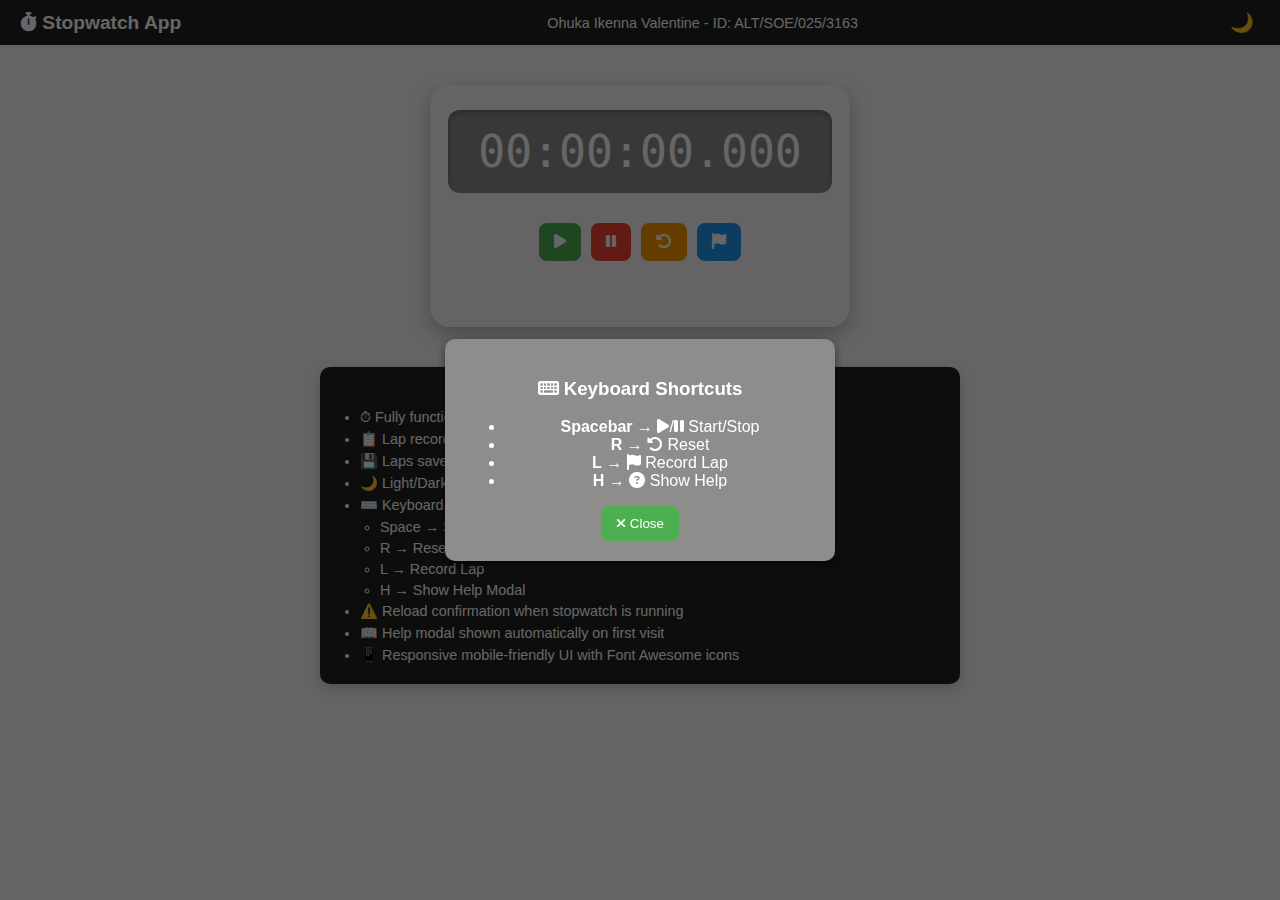
<file: first-semester-project/index.html>
<!DOCTYPE html>
<html lang="en">
<head>
  <meta charset="UTF-8">
  <meta name="viewport" content="width=device-width, initial-scale=1.0">
  <title>Stopwatch App</title>
  <link rel="stylesheet" href="assets/css/style.css">
  <!-- Font Awesome -->
  <link rel="stylesheet" href="https://cdnjs.cloudflare.com/ajax/libs/font-awesome/6.6.0/css/all.min.css">
</head>
<body>
    <nav class="navbar">
        <div class="nav-left">
          <i class="fa-solid fa-stopwatch"></i> Stopwatch App
        </div>
        <div class="nav-center">Ohuka Ikenna Valentine - ID: ALT/SOE/025/3163</div>
        <div class="nav-right">
          <button id="theme-toggle"><i class="fa-solid fa-moon"></i></button>
        </div>
    </nav>

    <!-- Reload Confirmation Modal -->
    <div id="reloadModal" class="modal">
      <div class="modal-content">
        <p><i class="fa-solid fa-triangle-exclamation"></i> The stopwatch is currently running. Are you sure you want to refresh?</p>
        <div class="modal-buttons">
          <button id="confirmReload"><i class="fa-solid fa-rotate-right"></i> Refresh Anyway</button>
          <button id="cancelReload"><i class="fa-solid fa-xmark"></i> Cancel</button>
        </div>
      </div>
    </div>

    <!-- Shortcuts Help Modal -->
    <div id="helpModal" class="modal">
      <div class="modal-content">
        <h3><i class="fa-solid fa-keyboard"></i> Keyboard Shortcuts</h3>
        <ul>
          <li><b>Spacebar</b> → <i class="fa-solid fa-play"></i>/<i class="fa-solid fa-pause"></i> Start/Stop</li>
          <li><b>R</b> → <i class="fa-solid fa-rotate-left"></i> Reset</li>
          <li><b>L</b> → <i class="fa-solid fa-flag"></i> Record Lap</li>
          <li><b>H</b> → <i class="fa-solid fa-circle-question"></i> Show Help</li>
        </ul>
        <button id="closeHelp"><i class="fa-solid fa-xmark"></i> Close</button>
      </div>
    </div>

    <div class="stopwatch">
        <div id="display">00:00:00.000</div>
        
        <div class="buttons">
          <button id="start" title="Start"><i class="fa-solid fa-play"></i> </button>
          <button id="stop" title="Stop"><i class="fa-solid fa-pause"></i> </button>
          <button id="reset" title="Reset"><i class="fa-solid fa-rotate-left"></i> </button>
          <button id="lap" title="Lap"><i class="fa-solid fa-flag"></i> </button>
        </div>

        <ul id="laps"></ul> <!-- Lap list -->
    </div>

    <footer class="footer-note">
      <h4>📝 Features Implemented</h4>
      <ul>
        <li>⏱ Fully functional stopwatch (Start, Stop, Reset, Lap)</li>
        <li>📋 Lap recording with numbering (descending order)</li>
        <li>💾 Laps saved in Local Storage (restored on reload)</li>
        <li>🌙 Light/Dark theme toggle with persistence</li>
        <li>⌨️ Keyboard shortcuts:
          <ul>
            <li>Space → Start/Stop</li>
            <li>R → Reset</li>
            <li>L → Record Lap</li>
            <li>H → Show Help Modal</li>
          </ul>
        </li>
        <li>⚠️ Reload confirmation when stopwatch is running</li>
        <li>📖 Help modal shown automatically on first visit</li>
        <li>📱 Responsive mobile-friendly UI with Font Awesome icons</li>
      </ul>
    </footer>


    <script src="assets/js/script.js"></script>
</body>
</html>
</file>
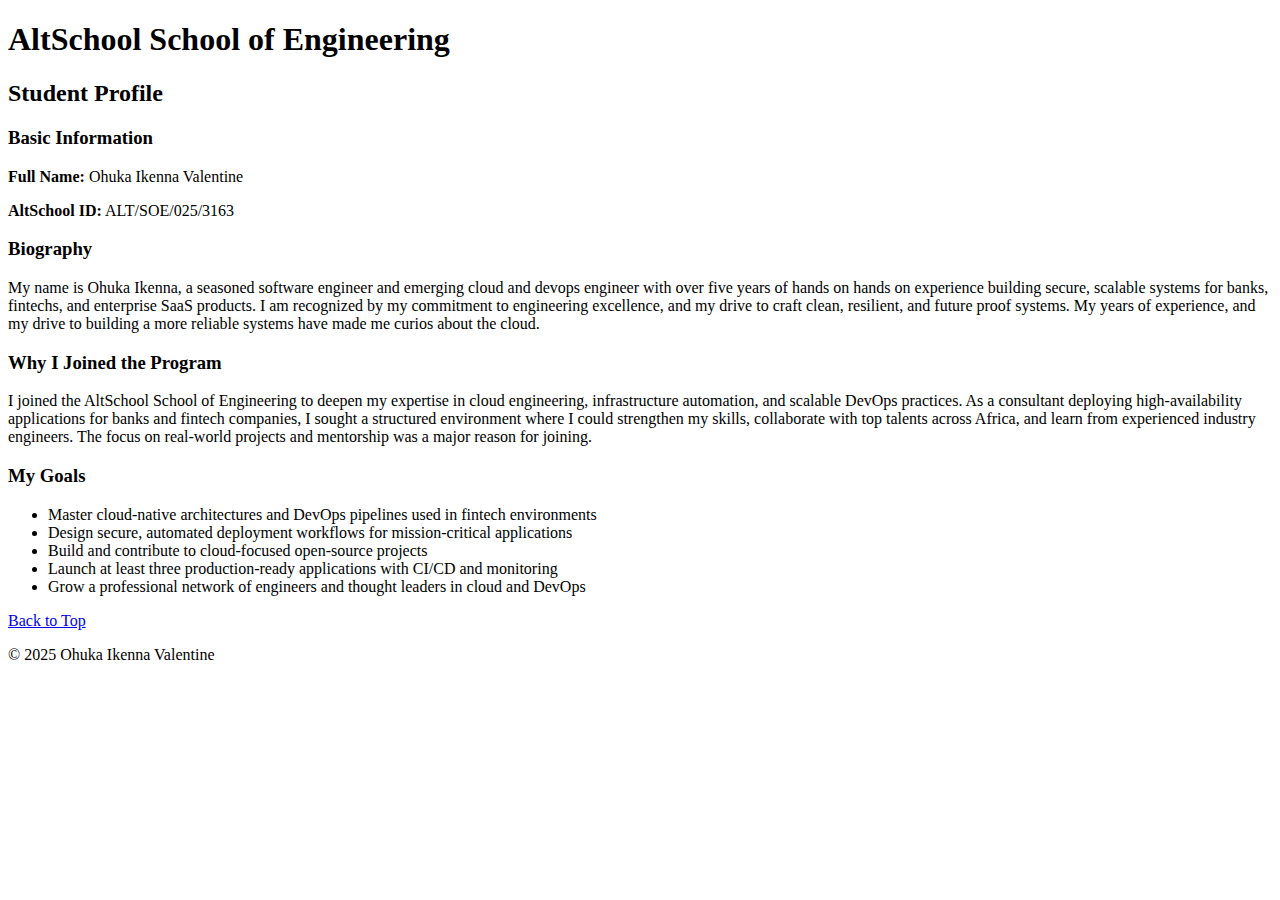
<file: month1/assessment-1/index.html>
<!DOCTYPE html>
<html lang="en">
<head>
    <meta charset="UTF-8">
    <title>AltSchool Profile - Ohuka Ikenna Valentine</title>
</head>
<body>

    <div id="top"></div>

    <header>
        <h1>AltSchool School of Engineering</h1>
        <h2>Student Profile</h2>
    </header>

    <section>
        <h3>Basic Information</h3>
        <p><strong>Full Name:</strong> Ohuka Ikenna Valentine</p>
        <p><strong>AltSchool ID:</strong> ALT/SOE/025/3163</p>
    </section>

    <section>
        <h3>Biography</h3>
        <article>
            <p>
                My name is Ohuka Ikenna, a seasoned software engineer and emerging cloud and devops engineer with over five years
                of hands on hands on experience building secure, scalable systems for banks, fintechs, and enterprise SaaS products. 
                I am recognized by my commitment to engineering excellence, and my drive to craft clean, resilient, and future proof systems.
                My years of experience, and my drive to building a more reliable systems have made me curios about the cloud. 
            </p>
        </article>
    </section>

    <section>
        <h3>Why I Joined the Program</h3>
        <article>
            <p>
                I joined the AltSchool School of Engineering to deepen my expertise in cloud engineering, infrastructure automation, and scalable DevOps practices.
                As a consultant deploying high-availability applications for banks and fintech companies, I sought a structured environment where I could strengthen
                my skills, collaborate with top talents across Africa, and learn from experienced industry engineers.
                The focus on real-world projects and mentorship was a major reason for joining.
            </p>
        </article>
    </section>
    
    <section>
        <h3>My Goals</h3>
        <article>
            <ul>
                <li>Master cloud-native architectures and DevOps pipelines used in fintech environments</li>
                <li>Design secure, automated deployment workflows for mission-critical applications</li>
                <li>Build and contribute to cloud-focused open-source projects</li>
                <li>Launch at least three production-ready applications with CI/CD and monitoring</li>
                <li>Grow a professional network of engineers and thought leaders in cloud and DevOps</li>
            </ul>
        </article>
    </section>    

    <footer>
        <p><a href="#top">Back to Top</a></p>
        <p>&copy; 2025 Ohuka Ikenna Valentine</p>
    </footer>

</body>
</html>
</file>
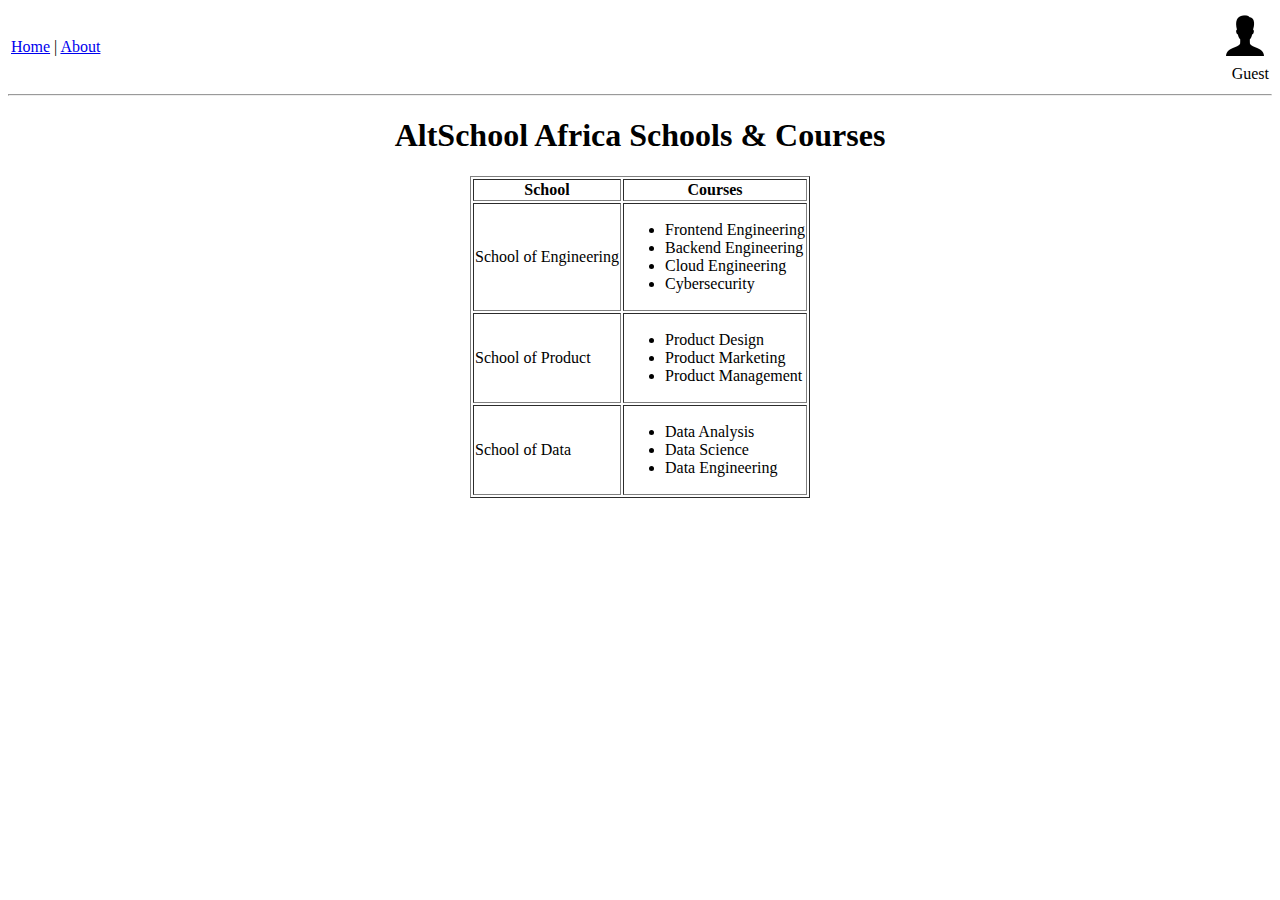
<file: month1/assessment-2/index.html>
<!DOCTYPE html>
<html lang="en">
<head>
  <meta charset="UTF-8">
  <title>AltSchool Africa Courses</title>
</head>
<body>

  <!-- Header with Navigation and Guest Avatar -->
  <table width="100%" border="0">
    <tr>
      <td>
        <nav>
          <a href="index.html">Home</a> |
          <a href="media.html">About</a>
        </nav>
      </td>
      <td align="right">
        <div>
          <img src="assets/images/profile/user-50.png" alt="Guest Avatar"><br>
          Guest
        </div>
      </td>
    </tr>
  </table>
  <hr>

  <center>
    <h1>AltSchool Africa Schools & Courses</h1>
    <table border="1">
      <thead>
        <tr>
          <th>School</th>
          <th>Courses</th>
        </tr>
      </thead>
      <tbody>
        <tr>
          <td>School of Engineering</td>
          <td>
            <ul>
              <li>Frontend Engineering</li>
              <li>Backend Engineering</li>
              <li>Cloud Engineering</li>
              <li>Cybersecurity</li>
            </ul>
          </td>
        </tr>
        <tr>
          <td>School of Product</td>
          <td>
            <ul>
              <li>Product Design</li>
              <li>Product Marketing</li>
              <li>Product Management</li>
            </ul>
          </td>
        </tr>
        <tr>
          <td>School of Data</td>
          <td>
            <ul>
              <li>Data Analysis</li>
              <li>Data Science</li>
              <li>Data Engineering</li>
            </ul>
          </td>
        </tr>
      </tbody>
    </table>
  </center>

</body>
</html>
</file>
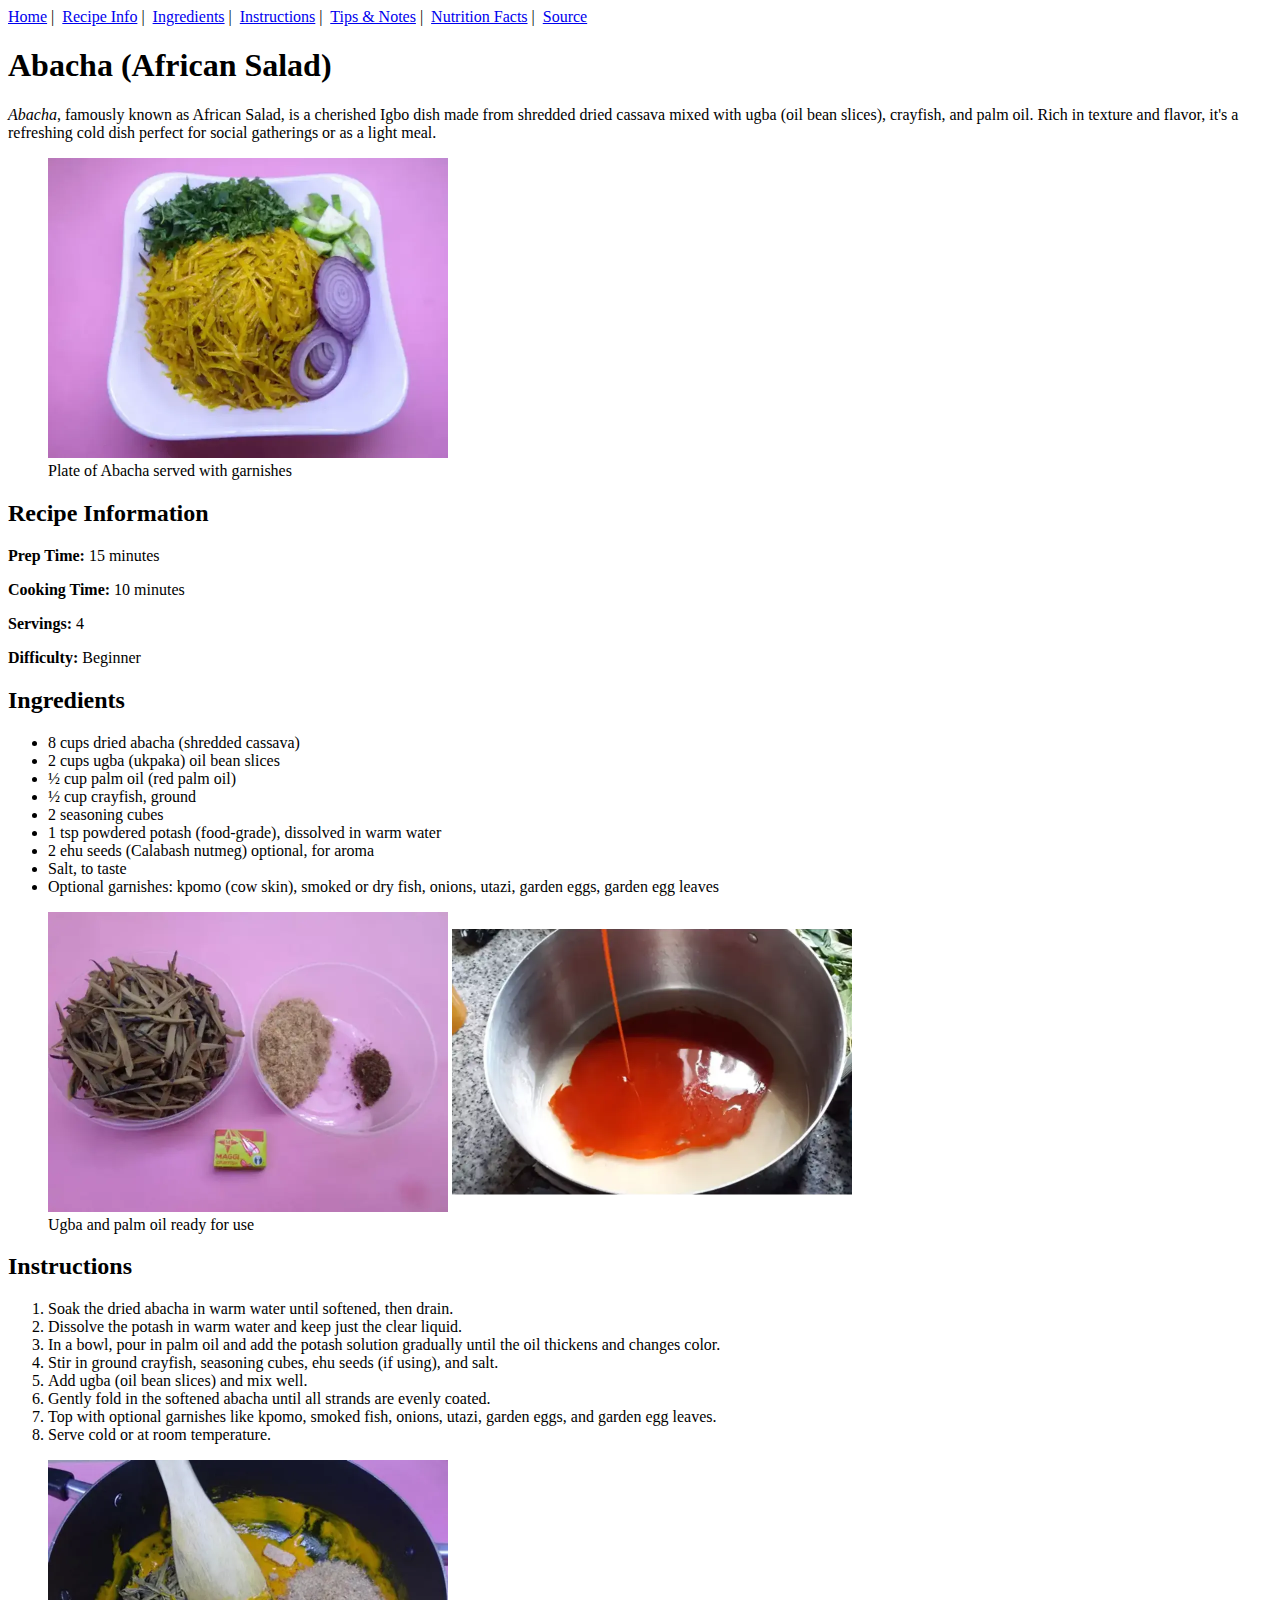
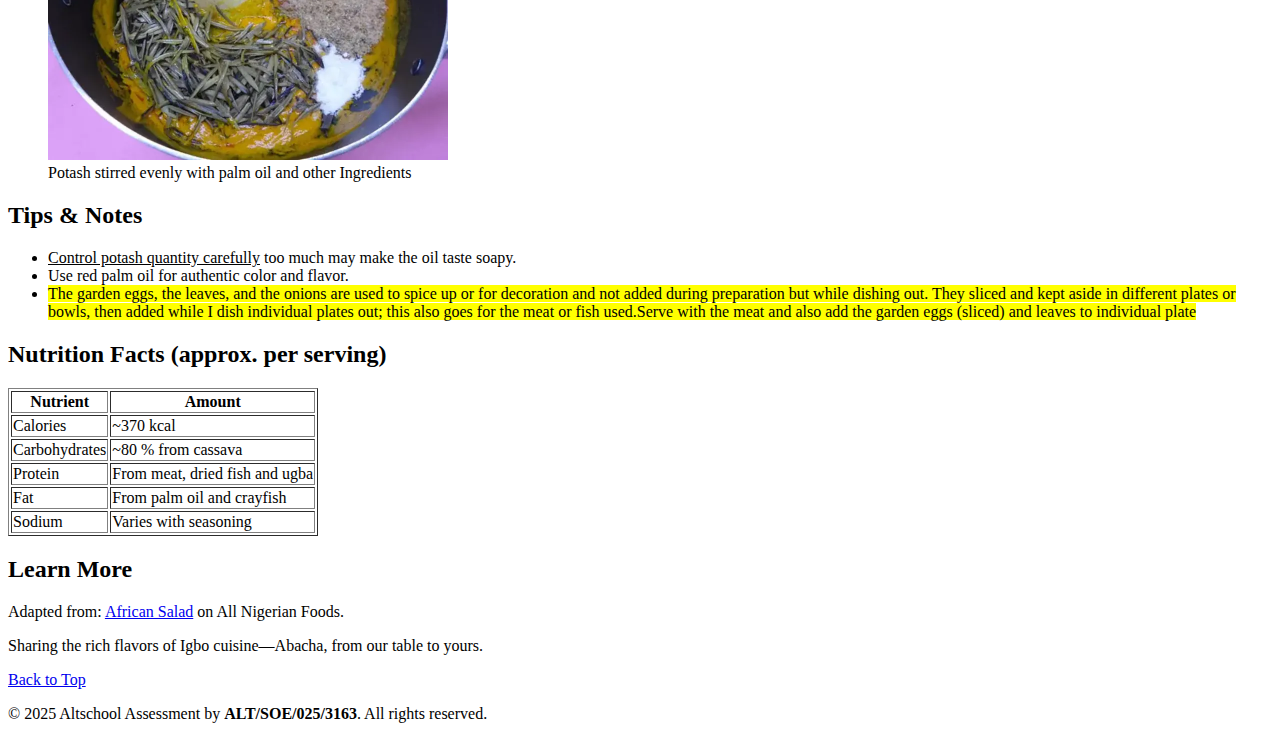
<file: month1/recipe-assessment/index.html>
<!DOCTYPE html>
<html lang="en">
<head>
    <meta charset="UTF-8">
    <meta name="viewport" content="width=device-width, initial-scale=1.0">
    <title>Redirecting...</title>

    <meta http-equiv="refresh" content="0; url=recipe.html">
</head>
<body>
    <p>If you are not redirected automatically, <a href="recipe.html">click here</a> to go to the recipe page.</p>
</body>
</html>
</file>
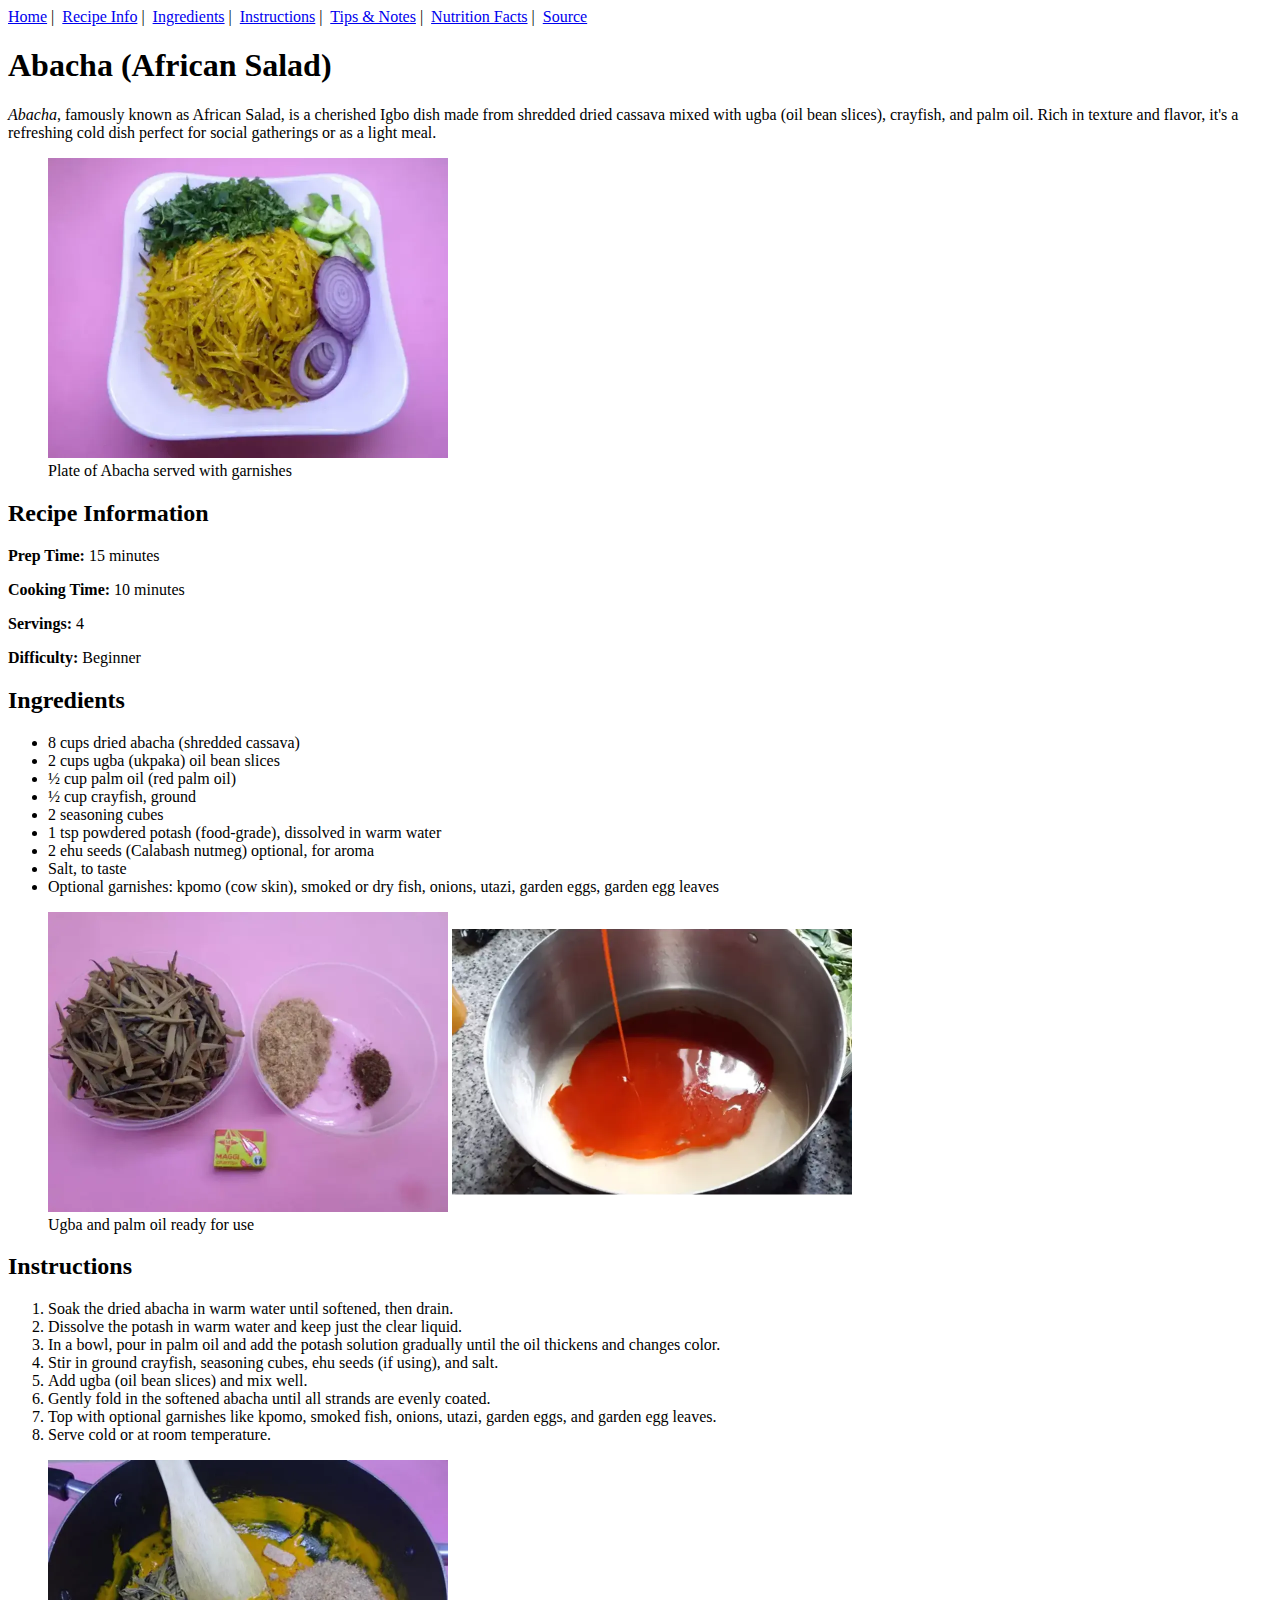
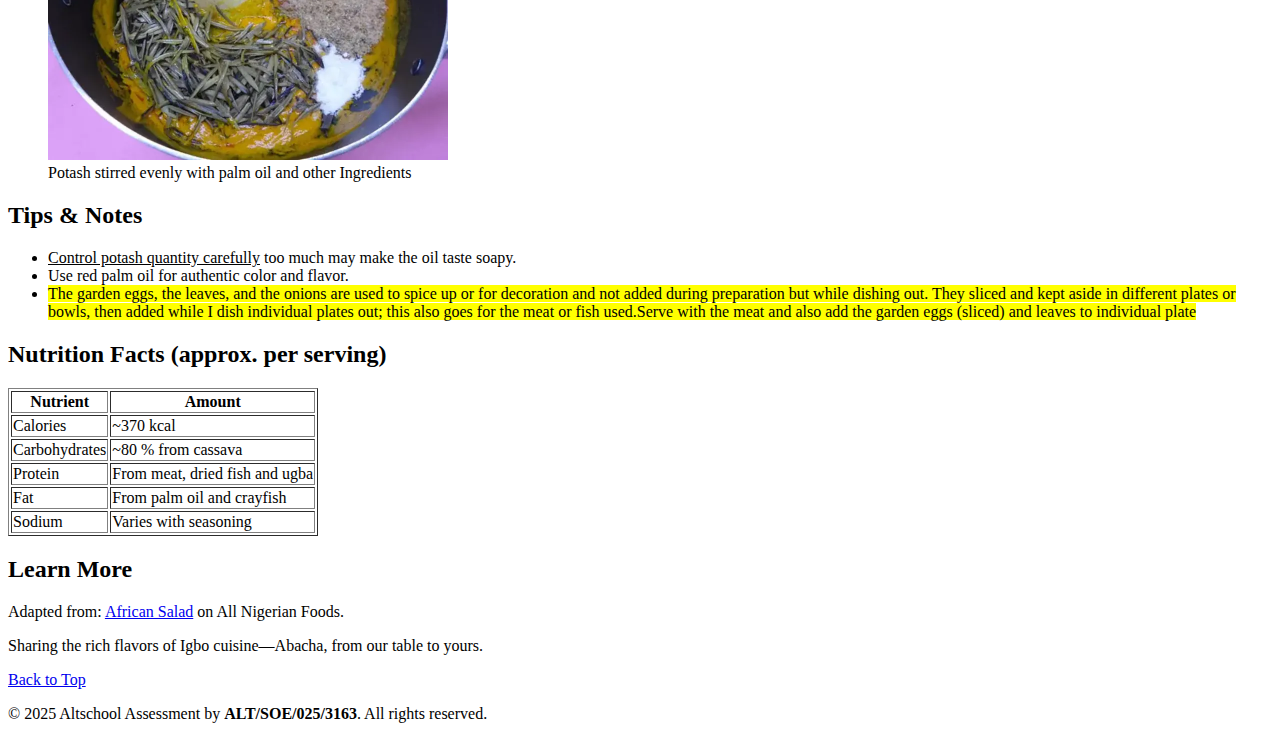
<file: month1/recipe-assessment/recipe.html>
<!DOCTYPE html>
<html lang="en">
<head>
  <meta charset="UTF-8">
  <meta name="viewport" content="width=device-width, initial-scale=1.0">
  <title>Abacha (African Salad) - Igbo Recipe</title>
  <!-- Favicon -->
  <link rel="apple-touch-icon" sizes="180x180" href="assets/images/favicon_io/apple-touch-icon.png">
  <link rel="icon" type="image/png" sizes="32x32" href="assets/images/favicon_io/favicon-32x32.png">
  <link rel="icon" type="image/png" sizes="16x16" href="assets/images/favicon_io/favicon-16x16.png">
  <link rel="manifest" href="assets/images/favicon_io/site.webmanifest">
</head>
<body>

    <!-- HEADER SECTION -->
    <header>
        <nav>
            <a href="#top">Home</a> |&nbsp;
            <a href="#recipe-info">Recipe Info</a> |&nbsp;
            <a href="#ingredients">Ingredients</a> |&nbsp;
            <a href="#instructions">Instructions</a> |&nbsp;
            <a href="#tips-notes">Tips & Notes</a> |&nbsp;
            <a href="#nutrition">Nutrition Facts</a> |&nbsp;
            <a href="#learn-more">Source</a>
          </nav>
    </header>
    
    <!-- HERO SECTION -->
    <section id="hero">
        <h1>Abacha (African Salad)</h1>
        <p>
          <em>Abacha</em>, famously known as African Salad, is a cherished Igbo dish made from
          shredded dried cassava mixed with ugba (oil bean slices), crayfish, and palm oil.
          Rich in texture and flavor, it's a refreshing cold dish perfect for social gatherings
          or as a light meal.
        </p>
        <figure>
          <picture>
            <source media="(min-width: 1024px)" srcset="assets/images/lg/abacha-lg.webp">
            <source media="(min-width: 600px)" srcset="assets/images/md/abacha.webp">
            <img src="assets/images/lg/abacha-lg.webp" alt="Finished Abacha (African Salad) on a plate" width="400">
          </picture>
          <figcaption>Plate of Abacha served with garnishes</figcaption>
        </figure>

    </section>

    <!-- RECIPE INFORMATION -->
    <section id="recipe-info">
        <h2>Recipe Information</h2>
        <p><strong>Prep Time:</strong> 15 minutes</p>
        <p><strong>Cooking Time:</strong> 10 minutes</p>
        <p><strong>Servings:</strong> 4</p>
        <p><strong>Difficulty:</strong> Beginner</p>
    </section>

    <!-- INGREDIENTS -->
    <section id="ingredients">
        <h2>Ingredients</h2>
        <ul>
        <li>8 cups dried abacha (shredded cassava)</li>
        <li>2 cups ugba (ukpaka) oil bean slices</li>
        <li>½ cup palm oil (red palm oil)</li>
        <li>½ cup crayfish, ground</li>
        <li>2 seasoning cubes</li>
        <li>1 tsp powdered potash (food-grade), dissolved in warm water</li>
        <li>2 ehu seeds (Calabash nutmeg) optional, for aroma</li>
        <li>Salt, to taste</li>
        <li>Optional garnishes: kpomo (cow skin), smoked or dry fish, onions, utazi, garden eggs, garden egg leaves</li>
        </ul>
        <figure>
        <picture>
            <source media="(min-width: 1024px)" srcset="assets/images/lg/ingredients-for-abacha.webp">
            <source media="(min-width: 600px)" srcset="assets/images/md/ingredients-for-abacha.webp">
            <img src="assets/images/lg/ingredients-for-abacha.webp" alt="Ugba ready for preparation" width="400">
        </picture>
        <picture>
            <source media="(min-width: 1024px)" srcset="assets/images/lg/making-Nigerian-abacha.webp">
            <source media="(min-width: 600px)" srcset="assets/images/md/making-Nigerian-abacha.webp">
            <img src="assets/images/lg/making-Nigerian-abacha.webp" alt="Palm oil ready for preparation" width="400">
        </picture>
        <figcaption>Ugba and palm oil ready for use</figcaption>
        </figure>
    </section>

    <!-- INSTRUCTIONS -->
    <section id="instructions">
        <h2>Instructions</h2>
        <ol>
        <li>Soak the dried abacha in warm water until softened, then drain.</li>
        <li>Dissolve the potash in warm water and keep just the clear liquid.</li>
        <li>In a bowl, pour in palm oil and add the potash solution gradually until the oil thickens and changes color.</li>
        <li>Stir in ground crayfish, seasoning cubes, ehu seeds (if using), and salt.</li>
        <li>Add ugba (oil bean slices) and mix well.</li>
        <li>Gently fold in the softened abacha until all strands are evenly coated.</li>
        <li>Top with optional garnishes like kpomo, smoked fish, onions, utazi, garden eggs, and garden egg leaves.</li>
        <li>Serve cold or at room temperature.</li>
        </ol>
        <figure>
            <picture>
            <source media="(min-width: 1024px)" srcset="assets/images/lg/making-abacha.webp">
            <source media="(min-width: 600px)" srcset="assets/images/md/making-abacha.webp">
            <img src="assets/images/lg/making-abacha.webp" alt="Ugba and palm oil ready for preparation" width="400">
            </picture>
            <figcaption>Potash stirred evenly with palm oil and other Ingredients</figcaption>
        </figure>
    </section>

    <!-- TIPS & NOTES -->
    <aside id="tips-notes">
        <h2>Tips & Notes</h2>
        <ul>
        <li><u>Control potash quantity carefully</u> too much may make the oil taste soapy.</li>
        <li>Use red palm oil for authentic color and flavor.</li>
        <li><mark>The garden eggs, the leaves, and the onions are used to spice up or for decoration and not added during preparation but while dishing out. They sliced and kept aside in different plates or bowls, then added while I dish individual plates out; this also goes for the meat or fish used.Serve with the meat and also add the garden eggs (sliced) and leaves to individual plate</mark></li>
            
        </ul>
    </aside>

    <!-- NUTRITION FACTS (BONUS) -->
    <section id="nutrition">
        <h2>Nutrition Facts (approx. per serving)</h2>
        <table border="1">
        <tr><th>Nutrient</th><th>Amount</th></tr>
        <tr><td>Calories</td><td>~370 kcal</td></tr>
        <tr><td>Carbohydrates</td><td>~80 % from cassava</td></tr>
        <tr><td>Protein</td><td>From meat, dried fish and ugba</td></tr>
        <tr><td>Fat</td><td>From palm oil and crayfish</td></tr>
        <tr><td>Sodium</td><td>Varies with seasoning</td></tr>
        </table>
    </section>

    <!-- SOURCE LINK (BONUS) -->
    <section id="learn-more">
        <h2>Learn More</h2>
        <p>
        Adapted from:
        <a href="https://allnigerianfoods.com/african-salad/" target="_blank">African Salad</a>
        on All Nigerian Foods.
        </p>
    </section>

    <!-- FOOTER -->
    <footer>
        <p>Sharing the rich flavors of Igbo cuisine—Abacha, from our table to yours.</p>
        <a href="#hero">Back to Top</a>
        <p>&copy; 2025 Altschool Assessment by <strong>ALT/SOE/025/3163</strong>. All rights reserved.</p>
    </footer>
</body>
</html>
</file>
<file: first-semester-project/assets/css/style.css>
:root {
  --bg-color: #fcf8f8;
  --text-color: white;
  --display-bg: rgb(143, 140, 140);
  --nav-bg: #222;
}

body.dark {
  --bg-color: #111;
  --text-color: #eee;
  --display-bg: #222;
  --nav-bg: #333;
}

body {
  margin: 0;
  font-family: 'Orbitron', Arial, sans-serif;
  background-color: var(--bg-color);
  color: var(--text-color);
}

/* Navbar */
.navbar {
  display: flex;
  justify-content: space-between;
  align-items: center;
  background: var(--nav-bg);
  color: var(--text-color);
  padding: 10px 20px;
  position: sticky;
  top: 0;
}

.nav-left {
  font-weight: bold;
  font-size: 1.2rem;
}

.nav-center {
  text-align: center;
  flex: 1;
  font-size: 0.9rem;
}

.nav-right button {
  background: transparent;
  border: none;
  font-size: 1.2rem;
  cursor: pointer;
  color: var(--text-color);
}

/* Stopwatch */
.stopwatch {
  background: var(--bg-color);
  color: var(--text-color);
  width: 90%;
  max-width: 380px;
  margin: 40px auto;
  padding: 25px 20px;
  border-radius: 20px;
  box-shadow: 0 8px 20px rgba(0,0,0,0.25);
  display: flex;
  flex-direction: column;
  align-items: center;
}

#display {
  font-size: 3rem;
  margin-bottom: 20px;
  background: var(--display-bg);
  padding: 15px 30px;
  border-radius: 10px;
}

/* Time Display */
#display {
  font-size: 2.8rem;
  margin-bottom: 25px;
  background: var(--display-bg);
  padding: 15px 30px;
  border-radius: 12px;
  text-align: center;
  font-family: 'Orbitron', monospace;
  box-shadow: inset 0 2px 5px rgba(0,0,0,0.3);
}

.buttons {
  display: flex;
  flex-wrap: wrap;
  justify-content: center;
}

.buttons button {
  margin: 5px;
  padding: 10px 15px;
  font-size: 1rem;
  border: none;
  border-radius: 8px;
  cursor: pointer;
  transition: transform 0.2s ease, opacity 0.3s ease;
}

.buttons button:hover {
  transform: scale(1.05);
  opacity: 0.8;
}

#start { background: #4caf50; color: white; }
#stop { background: #f44336; color: white; }
#reset { background: #ff9800; color: white; }
#lap { background: #2196f3; color: white; }

/* Lap list */
#laps {
  margin-top: 20px;
  list-style: none;
  padding: 0;
  max-height: 200px;
  width: 90%;
  overflow-y: auto;
}

#laps li {
  background: var(--display-bg);
  margin: 5px;
  padding: 8px;
  border-radius: 5px;
}

/* Modal base */
.modal {
  display: none; 
  position: fixed; 
  z-index: 9999; 
  left: 0; top: 0;
  width: 100%; height: 100%;
  background: rgba(0,0,0,0.6);
  justify-content: center;
  align-items: center;
}

/* Modal content */
.modal-content {
  background: var(--display-bg);
  color: var(--text-color);
  padding: 20px;
  border-radius: 10px;
  text-align: center;
  width: 90%;
  max-width: 350px;
  box-shadow: 0 4px 10px rgba(0,0,0,0.5);
}

.modal-buttons {
  margin-top: 15px;
  display: flex;
  justify-content: space-around;
}

.modal-buttons button,
#closeHelp {
  padding: 10px 15px;
  border: none;
  border-radius: 8px;
  cursor: pointer;
}

#confirmReload { background: #f44336; color: white; }
#cancelReload, #closeHelp { background: #4caf50; color: white; }

.footer-note {
  margin: 40px auto;
  padding: 15px 20px;
  max-width: 600px;
  font-size: 0.9rem;
  background: var(--nav-bg);
  color: var(--text-color);
  border-radius: 10px;
  box-shadow: 0 4px 12px rgba(0,0,0,0.2);
}

.footer-note h4 {
  margin-top: 0;
  margin-bottom: 10px;
  text-align: center;
}

.footer-note ul {
  margin: 0;
  padding-left: 20px;
}

.footer-note li {
  margin: 5px 0;
}


/* ✅ Mobile View */
@media (max-width: 768px) {
  /* Navbar stacks */
  .navbar {
    flex-direction: column;
    text-align: center;
  }
  .nav-left, .nav-center, .nav-right {
    width: 100%;
    margin: 5px 0;
  }

  /* Stopwatch display scales */
  #display {
    font-size: 2.2rem;
    padding: 12px 20px;
    max-width: 100%;
  }
}

@media (max-width: 480px) {
  /* Even smaller devices */
  #display {
    font-size: 1.8rem;
    padding: 10px 15px;
  }
  .nav-left {
    font-size: 1rem;
  }
  .nav-center {
    font-size: 0.75rem;
  }
}
</file>
